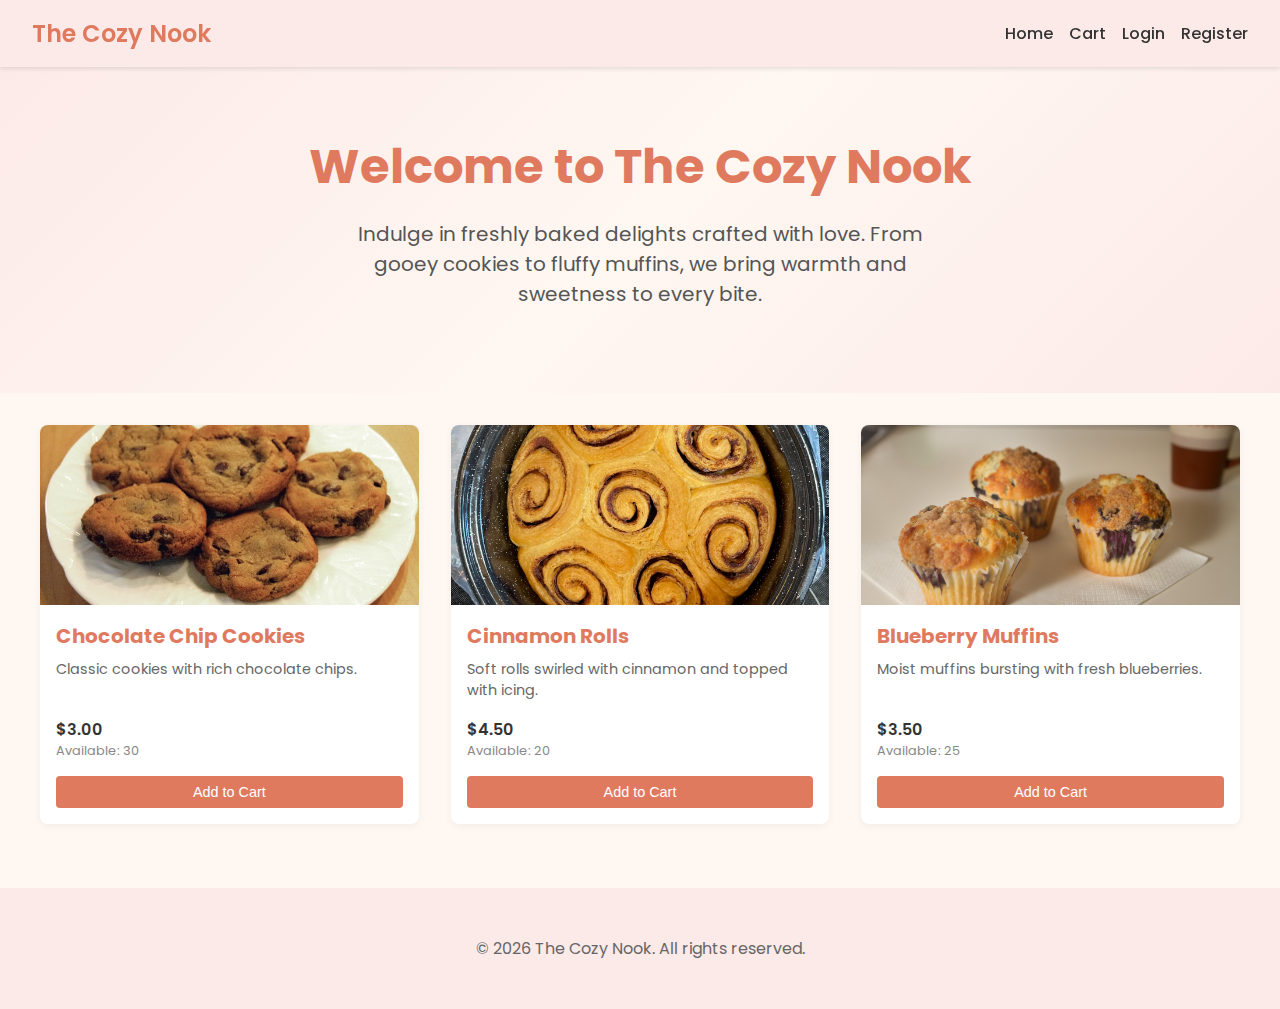
<file: index.html>
<!DOCTYPE html>
<html lang="en">
  <head>
    <meta charset="UTF-8" />
    <meta http-equiv="X-UA-Compatible" content="IE=edge" />
    <meta name="viewport" content="width=device-width, initial-scale=1.0" />
    <title>The Cozy Nook Bakery</title>
    <link rel="stylesheet" href="style.css" />
  </head>
  <body>
    <!-- Navigation bar -->
    <nav class="navbar">
      <div class="brand">The Cozy Nook</div>
      <div class="nav-links" id="nav-links">
        <!-- Links will be injected by script.js depending on auth state -->
      </div>
    </nav>

    <!-- Hero section -->
    <section class="hero">
      <h1>Welcome to The Cozy Nook</h1>
      <p>
        Indulge in freshly baked delights crafted with love. From gooey
        cookies to fluffy muffins, we bring warmth and sweetness to every
        bite.
      </p>
    </section>

    <!-- Products list -->
    <section>
      <div class="products" id="products-container">
        <!-- Product cards will be dynamically inserted here -->
      </div>
    </section>

    <!-- Footer -->
    <footer>
      <p>&copy; <span id="year"></span> The Cozy Nook. All rights reserved.</p>
    </footer>

    <script src="script.js"></script>
  </body>
</html>
</file>
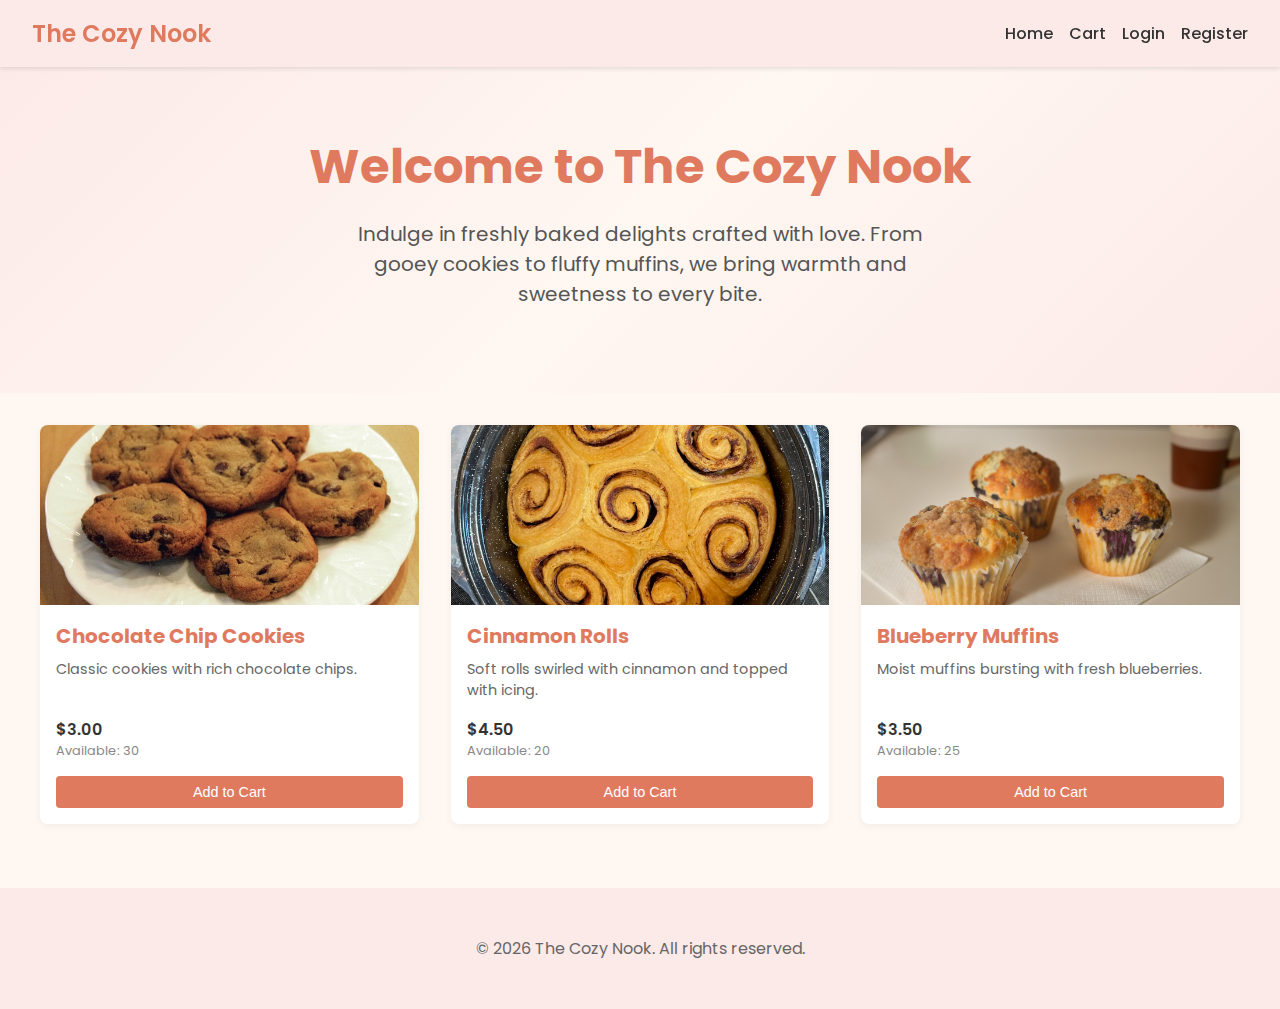
<file: admin.html>
<!DOCTYPE html>
<html lang="en">
  <head>
    <meta charset="UTF-8" />
    <meta name="viewport" content="width=device-width, initial-scale=1.0" />
    <title>Admin - The Cozy Nook</title>
    <link rel="stylesheet" href="style.css" />
  </head>
  <body>
    <nav class="navbar">
      <div class="brand">The Cozy Nook</div>
      <div class="nav-links" id="nav-links"></div>
    </nav>
    <main style="padding: 2rem; max-width: 1000px; margin: 0 auto;">
      <h2 style="color: #E07A5F">Product Management</h2>
      <table class="admin-table" id="admin-products-table">
        <thead>
          <tr>
            <th>Image</th>
            <th>Name</th>
            <th>Description</th>
            <th>Price</th>
            <th>Quantity</th>
            <th>Actions</th>
          </tr>
        </thead>
        <tbody></tbody>
      </table>
      <h3 style="color: #E07A5F; margin-top: 2rem;">Add New Product</h3>
      <form id="add-product-form" style="max-width: 600px;">
        <label for="product-name">Name</label>
        <input type="text" id="product-name" required />
        <label for="product-description">Description</label>
        <textarea id="product-description" rows="3"></textarea>
        <label for="product-price">Price ($)</label>
        <input type="number" step="0.01" id="product-price" required />
        <label for="product-quantity">Quantity</label>
        <input type="number" id="product-quantity" required />
        <label for="product-image">Image Path (e.g., /public/images/custom.jpg)</label>
        <input type="text" id="product-image" />
        <button type="submit">Add Product</button>
        <p id="admin-error" style="color: #b0423e"></p>
      </form>
    </main>
    <script src="script.js"></script>
  </body>
</html>
</file>
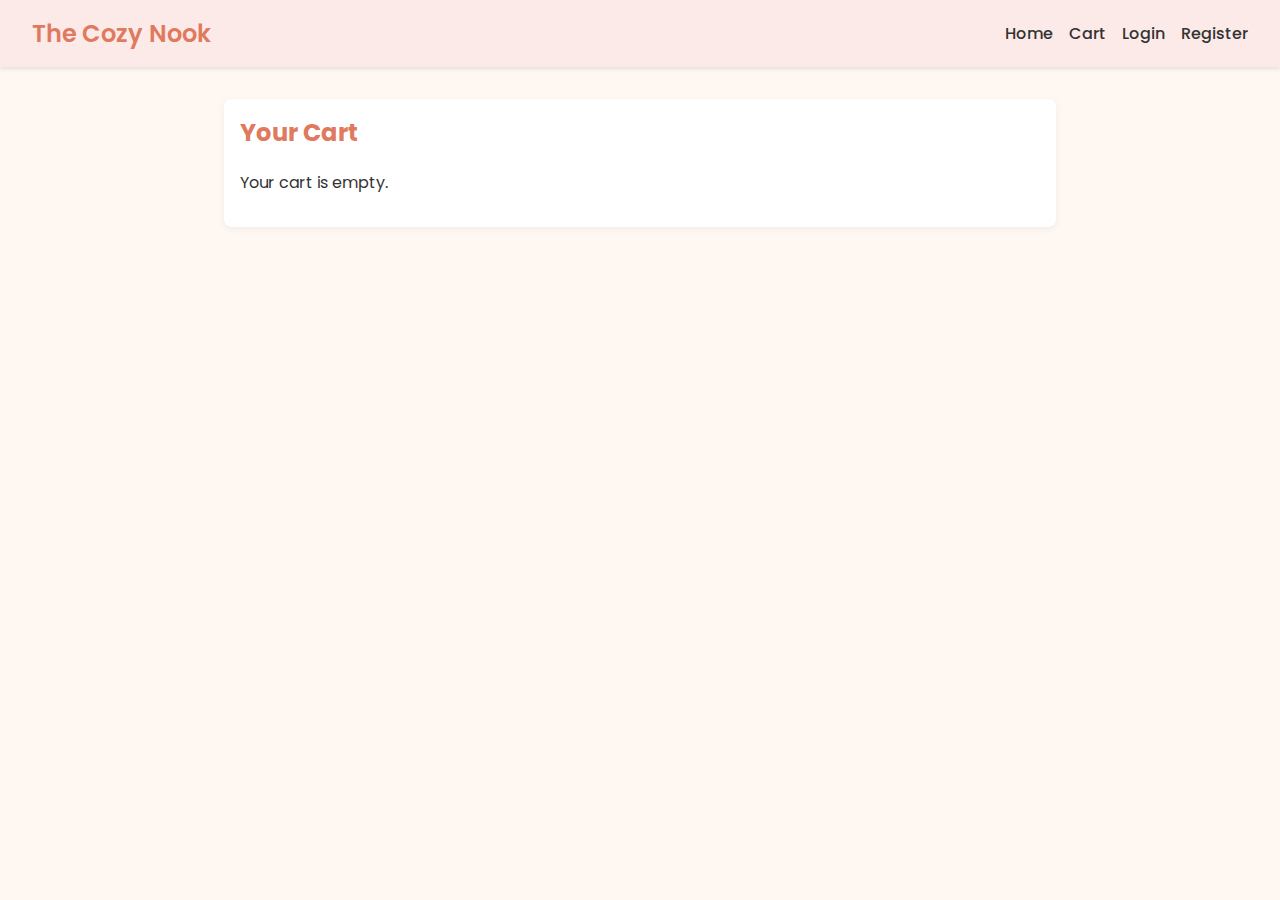
<file: cart.html>
<!DOCTYPE html>
<html lang="en">
  <head>
    <meta charset="UTF-8" />
    <meta name="viewport" content="width=device-width, initial-scale=1.0" />
    <title>Your Cart - The Cozy Nook</title>
    <link rel="stylesheet" href="style.css" />
  </head>
  <body>
    <nav class="navbar">
      <div class="brand">The Cozy Nook</div>
      <div class="nav-links" id="nav-links"></div>
    </nav>
    <div class="cart-container" id="cart-container">
      <!-- Cart content will be injected here by script.js -->
    </div>
    <script src="script.js"></script>
  </body>
</html>
</file>
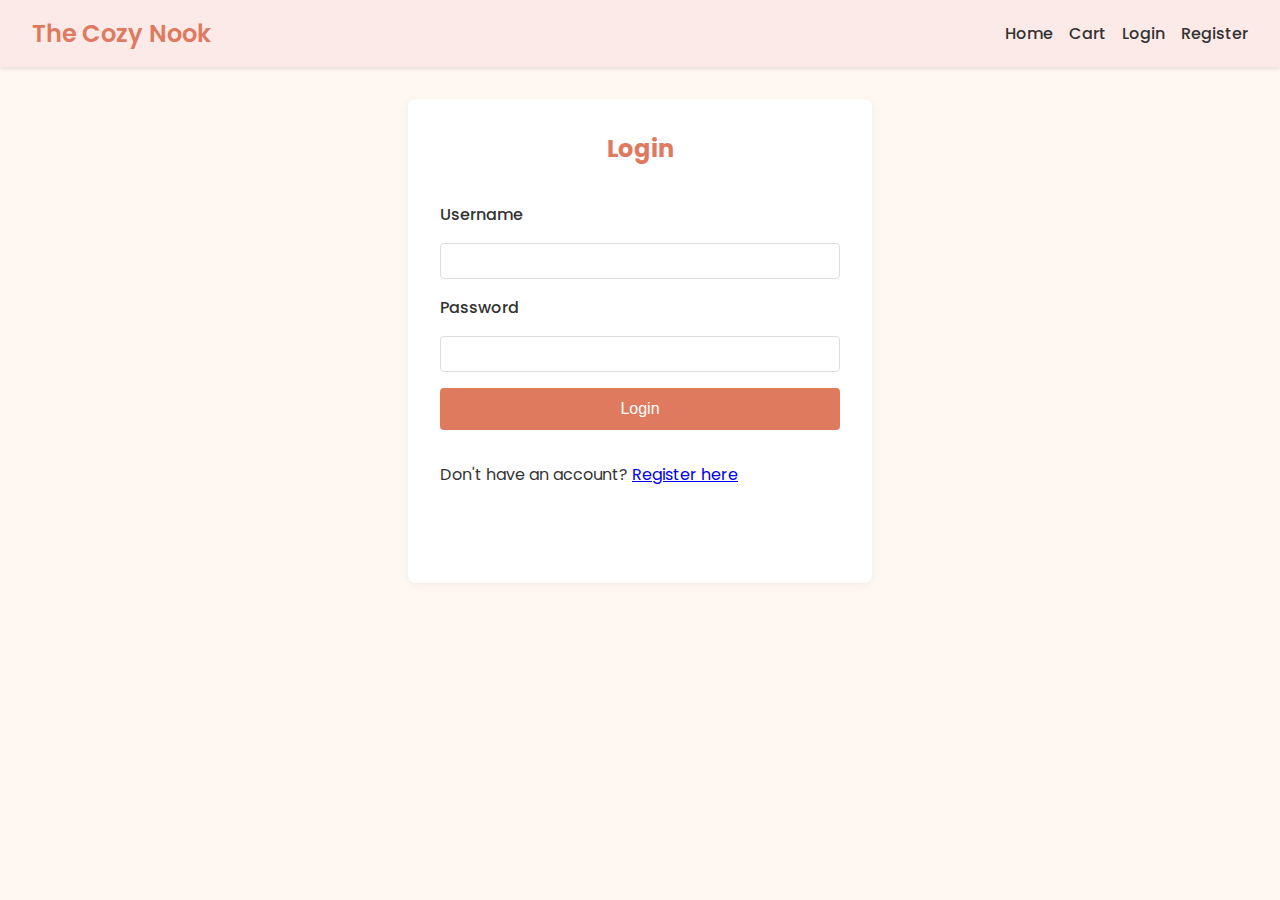
<file: login.html>
<!DOCTYPE html>
<html lang="en">
  <head>
    <meta charset="UTF-8" />
    <meta name="viewport" content="width=device-width, initial-scale=1.0" />
    <title>Login - The Cozy Nook</title>
    <link rel="stylesheet" href="style.css" />
  </head>
  <body>
    <nav class="navbar">
      <div class="brand">The Cozy Nook</div>
      <div class="nav-links" id="nav-links"></div>
    </nav>
    <form id="login-form">
      <h2>Login</h2>
      <label for="username">Username</label>
      <input type="text" id="username" required />
      <label for="password">Password</label>
      <input type="password" id="password" required />
      <button type="submit">Login</button>
      <p>
        Don't have an account?
        <!-- Use a relative URL so the link works on GitHub Pages subpaths -->
        <a href="register.html">Register here</a>
      </p>
      <p id="login-error" style="color: #b0423e"></p>
    </form>
    <script src="script.js"></script>
  </body>
</html>
</file>
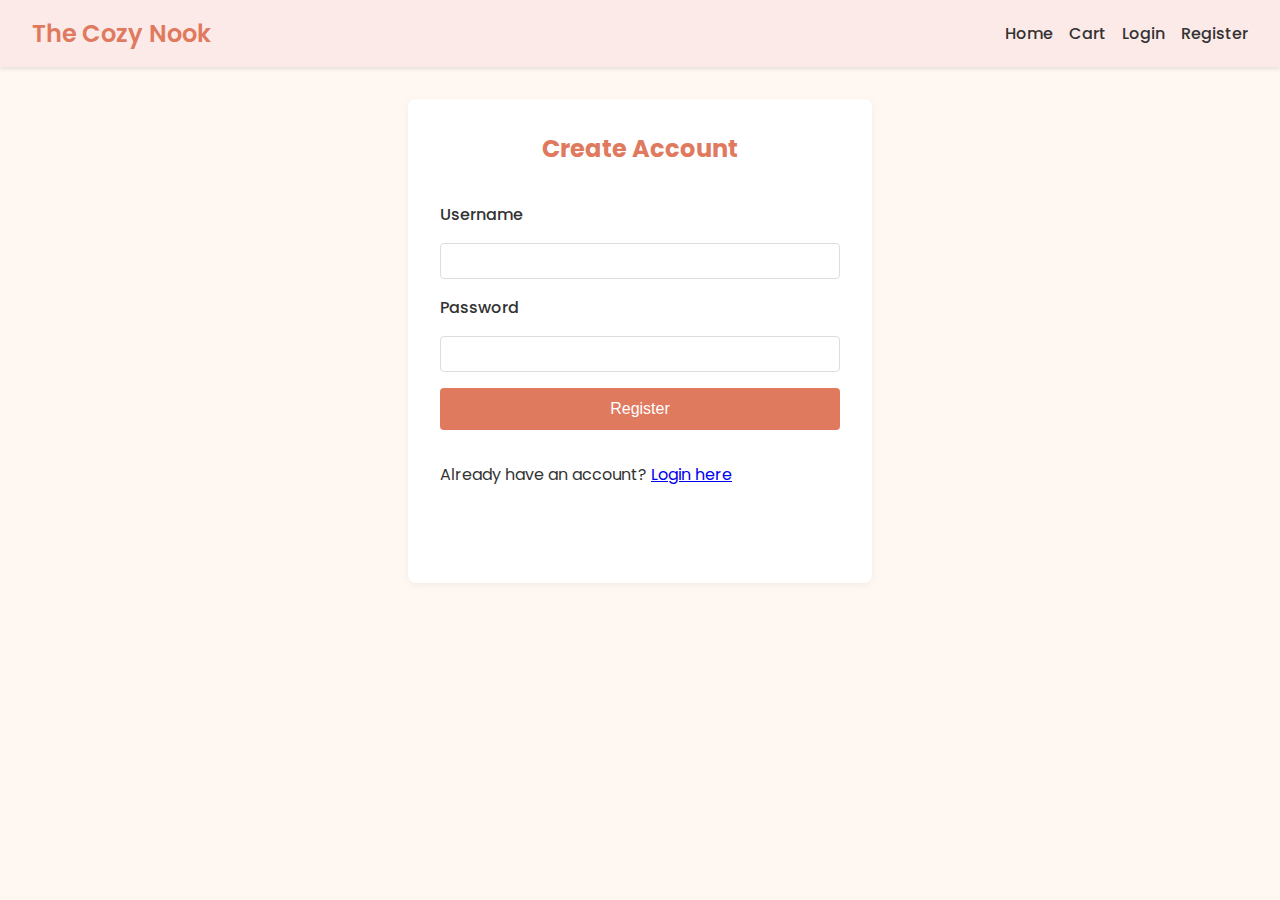
<file: register.html>
<!DOCTYPE html>
<html lang="en">
  <head>
    <meta charset="UTF-8" />
    <meta name="viewport" content="width=device-width, initial-scale=1.0" />
    <title>Register - The Cozy Nook</title>
    <link rel="stylesheet" href="style.css" />
  </head>
  <body>
    <nav class="navbar">
      <div class="brand">The Cozy Nook</div>
      <div class="nav-links" id="nav-links"></div>
    </nav>
    <form id="register-form">
      <h2>Create Account</h2>
      <label for="username">Username</label>
      <input type="text" id="username" required />
      <label for="password">Password</label>
      <input type="password" id="password" required />
      <button type="submit">Register</button>
      <p>
        Already have an account?
        <!-- Use a relative URL so the link works on GitHub Pages subpaths -->
        <a href="login.html">Login here</a>
      </p>
      <p id="register-error" style="color: #b0423e"></p>
    </form>
    <script src="script.js"></script>
  </body>
</html>
</file>
<file: style.css>
/* Base styling for The Cozy Nook bakery site.  A modern, trendy aesthetic */

/* Import Google font */
@import url('https://fonts.googleapis.com/css2?family=Poppins:wght@300;400;600&display=swap');

html, body {
  margin: 0;
  padding: 0;
  font-family: 'Poppins', sans-serif;
  color: #333;
  background-color: #FFF7F1; /* soft cream background */
}

/* Navigation bar */
.navbar {
  display: flex;
  justify-content: space-between;
  align-items: center;
  padding: 1rem 2rem;
  background-color: #FCEAE8; /* light pink */
  box-shadow: 0 2px 4px rgba(0,0,0,0.1);
  position: sticky;
  top: 0;
  z-index: 100;
}
.navbar a {
  color: #333;
  text-decoration: none;
  margin-left: 1rem;
  font-weight: 500;
}
.navbar a:hover {
  color: #E07A5F;
}
.navbar .brand {
  font-size: 1.5rem;
  font-weight: 600;
  color: #E07A5F; /* warm accent color */
}

/* Hero section */
.hero {
  display: flex;
  flex-direction: column;
  align-items: center;
  justify-content: center;
  padding: 4rem 2rem;
  background: linear-gradient(135deg, #FCEAE8 0%, #FFF7F1 50%, #FCEAE8 100%);
  text-align: center;
}
.hero h1 {
  font-size: 3rem;
  margin: 0;
  color: #E07A5F;
}
.hero p {
  margin-top: 1rem;
  font-size: 1.25rem;
  max-width: 600px;
  color: #555;
}

/* Product grid */
.products {
  display: grid;
  grid-template-columns: repeat(auto-fit, minmax(260px, 1fr));
  gap: 2rem;
  padding: 2rem;
  max-width: 1200px;
  margin: 0 auto;
}
.product-card {
  background-color: #ffffff;
  border-radius: 8px;
  overflow: hidden;
  box-shadow: 0 2px 8px rgba(0,0,0,0.05);
  display: flex;
  flex-direction: column;
  transition: transform 0.2s ease;
}
.product-card:hover {
  transform: translateY(-5px);
  box-shadow: 0 4px 12px rgba(0,0,0,0.1);
}
.product-card img {
  width: 100%;
  height: 180px;
  object-fit: cover;
}
.product-card .content {
  padding: 1rem;
  flex: 1;
  display: flex;
  flex-direction: column;
}
.product-card h3 {
  margin: 0;
  font-size: 1.25rem;
  color: #E07A5F;
}
.product-card p.description {
  flex: 1;
  font-size: 0.9rem;
  margin: 0.5rem 0 1rem 0;
  color: #666;
}
.product-card .price {
  font-size: 1rem;
  font-weight: 600;
  color: #333;
}
.product-card .quantity {
  font-size: 0.8rem;
  color: #888;
}
.product-card button {
  margin-top: 1rem;
  background-color: #E07A5F;
  color: #fff;
  border: none;
  padding: 0.5rem;
  border-radius: 4px;
  cursor: pointer;
  font-size: 0.9rem;
  transition: background-color 0.2s ease;
}
.product-card button:hover {
  background-color: #C86552;
}

/* Footer */
footer {
  text-align: center;
  padding: 2rem;
  background-color: #FCEAE8;
  color: #666;
  margin-top: 2rem;
}

/* Forms */
form {
  display: flex;
  flex-direction: column;
  gap: 1rem;
  max-width: 400px;
  margin: 2rem auto;
  padding: 2rem;
  background-color: #ffffff;
  border-radius: 8px;
  box-shadow: 0 2px 8px rgba(0,0,0,0.05);
}
form h2 {
  margin-top: 0;
  color: #E07A5F;
  text-align: center;
}
form label {
  font-weight: 500;
}
form input, form textarea {
  padding: 0.5rem;
  border: 1px solid #ddd;
  border-radius: 4px;
  font-size: 1rem;
  width: 100%;
  box-sizing: border-box;
}
form button {
  background-color: #E07A5F;
  color: #fff;
  border: none;
  padding: 0.75rem;
  border-radius: 4px;
  font-size: 1rem;
  cursor: pointer;
}
form button:hover {
  background-color: #C86552;
}

/* Admin table */
.admin-table {
  width: 100%;
  border-collapse: collapse;
  margin-top: 2rem;
}
.admin-table th, .admin-table td {
  border: 1px solid #eee;
  padding: 0.75rem;
  text-align: left;
}
.admin-table th {
  background-color: #FCEAE8;
  color: #333;
}
.admin-table td img {
  width: 50px;
  height: 50px;
  object-fit: cover;
  border-radius: 4px;
}
.admin-controls {
  display: flex;
  gap: 0.5rem;
}
.admin-controls button {
  background-color: #E07A5F;
  color: #fff;
  border: none;
  padding: 0.4rem 0.6rem;
  border-radius: 4px;
  font-size: 0.8rem;
  cursor: pointer;
}
.admin-controls button.delete {
  background-color: #b0423e;
}
.admin-controls button:hover {
  opacity: 0.9;
}

/* Cart */
.cart-container {
  max-width: 800px;
  margin: 2rem auto;
  padding: 1rem;
  background-color: #fff;
  border-radius: 8px;
  box-shadow: 0 2px 8px rgba(0,0,0,0.05);
}
.cart-container h2 {
  color: #E07A5F;
  margin-top: 0;
}
.cart-item {
  display: flex;
  align-items: center;
  justify-content: space-between;
  border-bottom: 1px solid #f0f0f0;
  padding: 0.75rem 0;
}
.cart-item img {
  width: 60px;
  height: 60px;
  object-fit: cover;
  border-radius: 4px;
  margin-right: 1rem;
}
.cart-item .details {
  flex: 1;
}
.cart-item .details h4 {
  margin: 0 0 0.25rem 0;
  font-size: 1rem;
  color: #333;
}
.cart-item .details span {
  font-size: 0.85rem;
  color: #666;
}
.cart-item .quantity {
  display: flex;
  align-items: center;
  gap: 0.5rem;
}
.cart-item button {
  background-color: #E07A5F;
  border: none;
  color: #fff;
  padding: 0.3rem 0.5rem;
  border-radius: 4px;
  cursor: pointer;
}
.cart-total {
  text-align: right;
  font-size: 1.2rem;
  margin-top: 1rem;
  font-weight: 600;
}
.checkout-btn {
  display: block;
  margin-left: auto;
  margin-top: 1rem;
  background-color: #E07A5F;
  color: #fff;
  border: none;
  padding: 0.75rem 1.5rem;
  border-radius: 4px;
  cursor: pointer;
  font-size: 1rem;
}
.checkout-btn:hover {
  background-color: #C86552;
}
</file>
